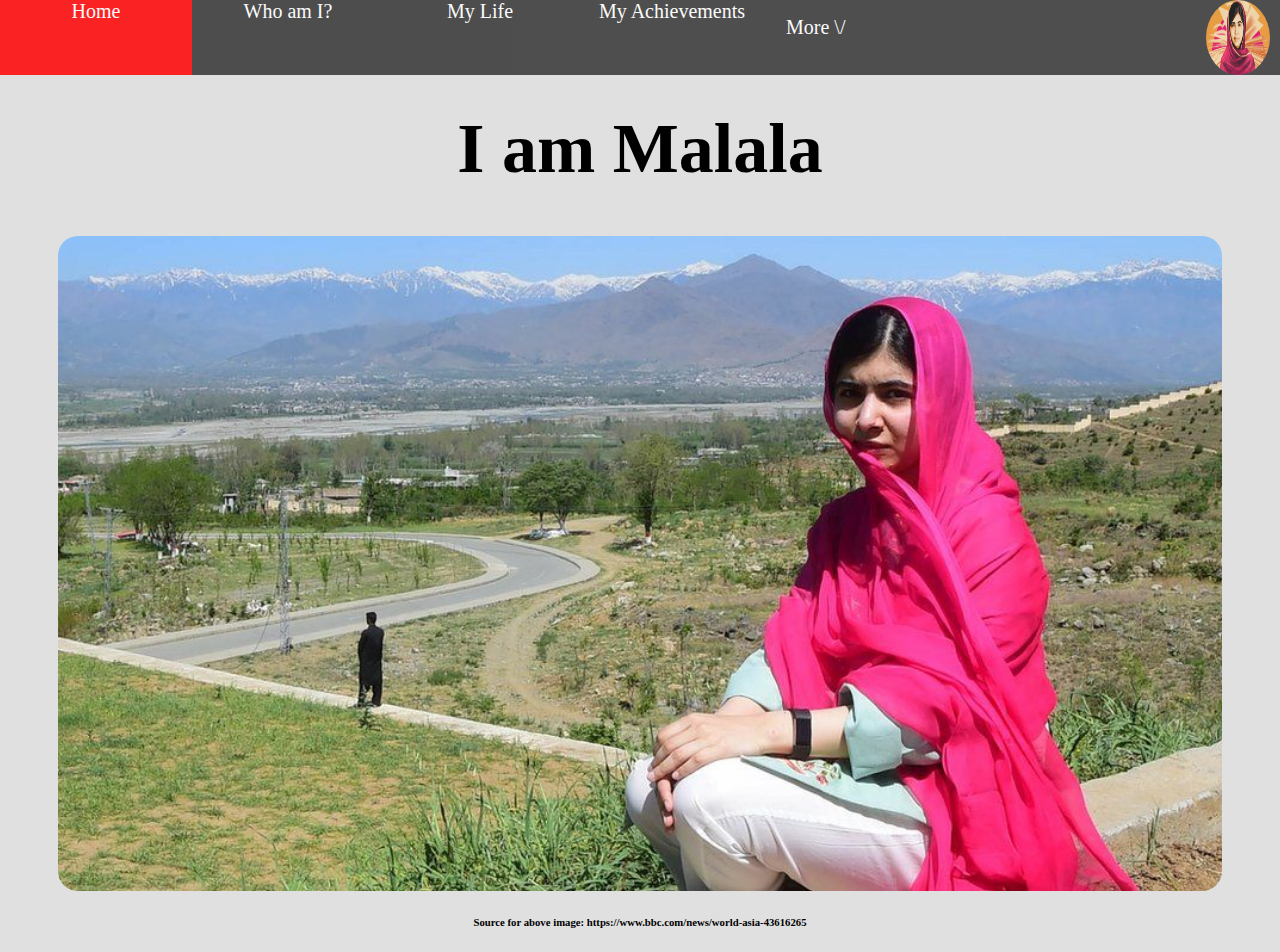
<file: index.html>
<!DOCTYPE html>
<link href="index.css" rel="stylesheet" />
<link rel="shortcut icon" type="image/x-icon" href="malalalogo.jpg" />
<html>
	<head>
	<meta name="viewport" content="width=device-width, initial-scale=1.0"/>
	<title>Home</title>
	</head>
	<body>
		<div class="navbar">
			<a href="index.html">Home</a>
			<a href="whoami.html">Who am I?</a>
			<a href="MyLife.html">My Life</a>
			<a href="achievements.html">My Achievements</a>
			<div class="dropdown">
			<div class="dropbtn">More \/ 
				<i class="fa fa-caret-down"></i>
			</div>
			<div class="dropdown-content">
				<a href="Taligame.html">Malala vs. Taliban Game</a>
				<a href="contact.html">Contact Me</a>
			</div>
		</div> 
		<img class="logo" src="malalalogo.jpg" />
		</div>
		<br/><br/><br/>
		<div class="intro">
			<h1 style="text-align:center">I am Malala</h1>
			<img class="pfp" src="homepagepic.jpg" />
			<h6 style="text-align:center">Source for above image: https://www.bbc.com/news/world-asia-43616265</h6>
		</div>
	</body>
</html>
</file>
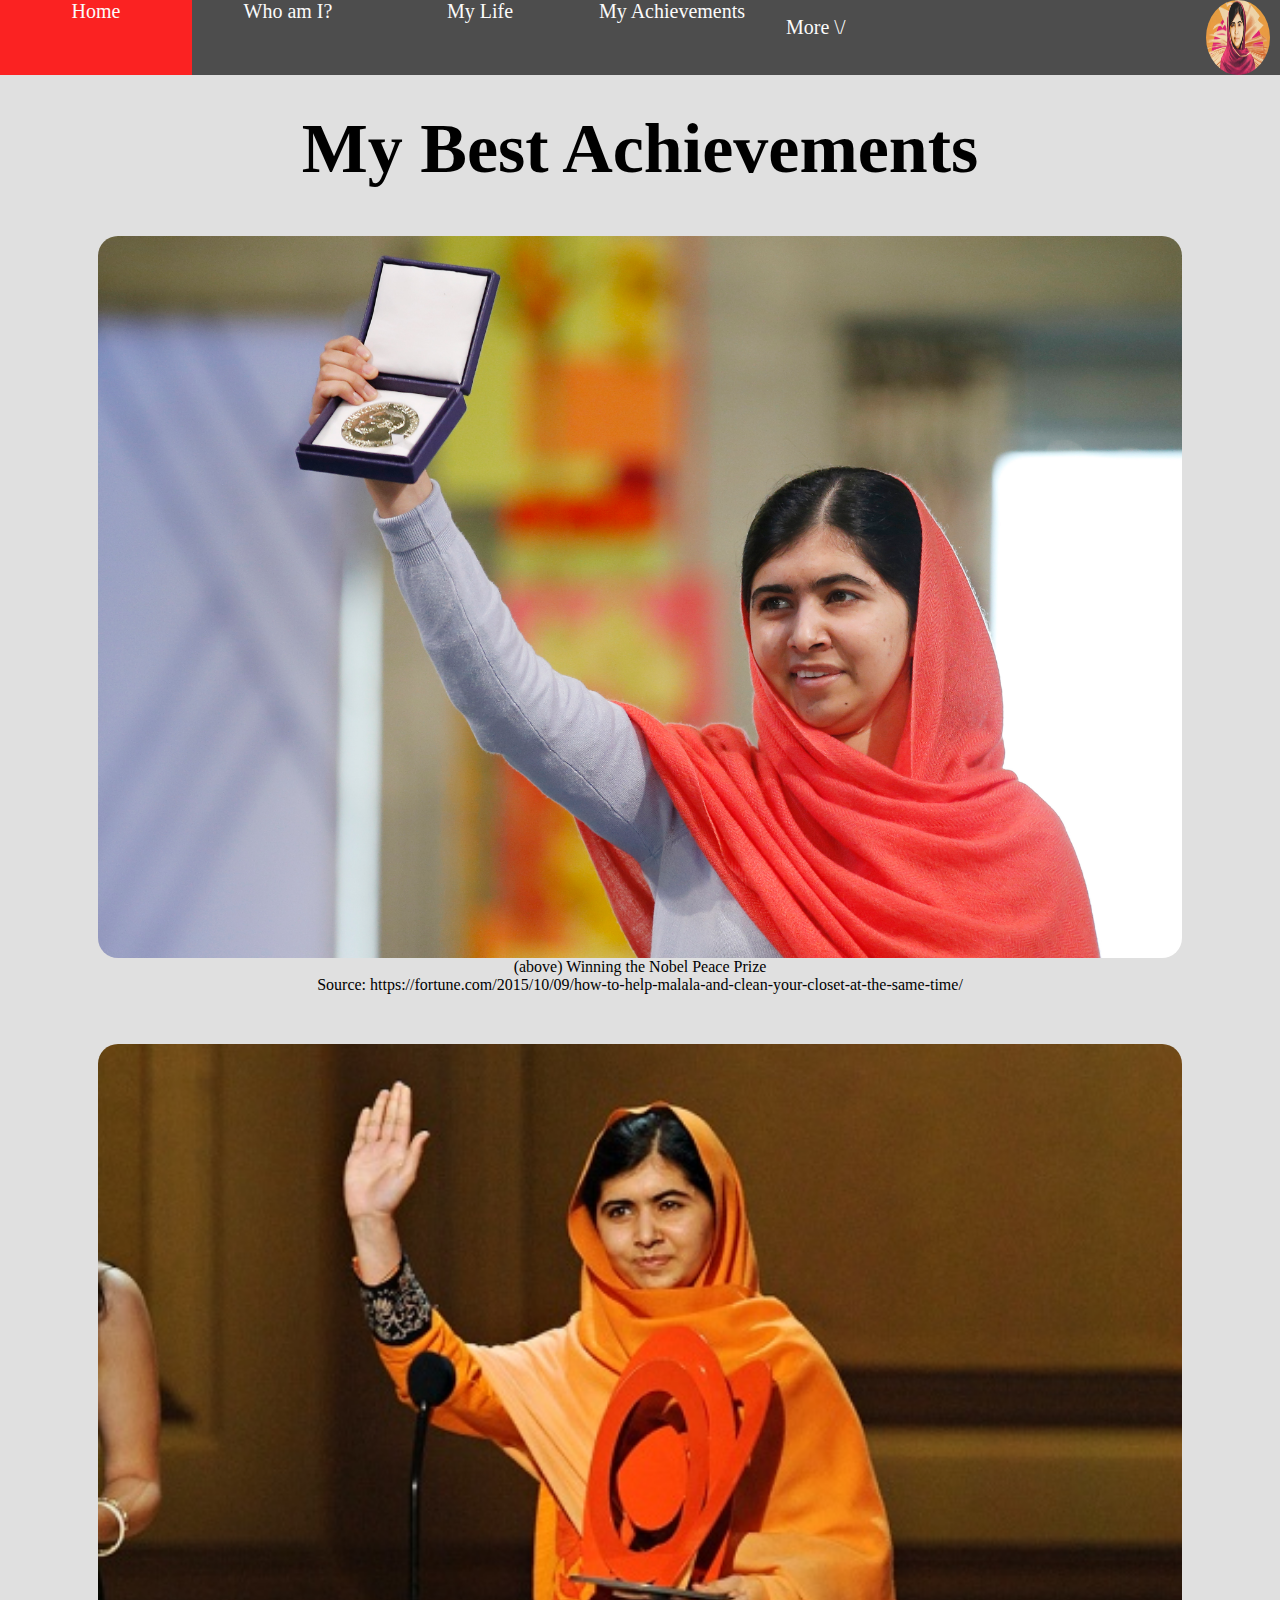
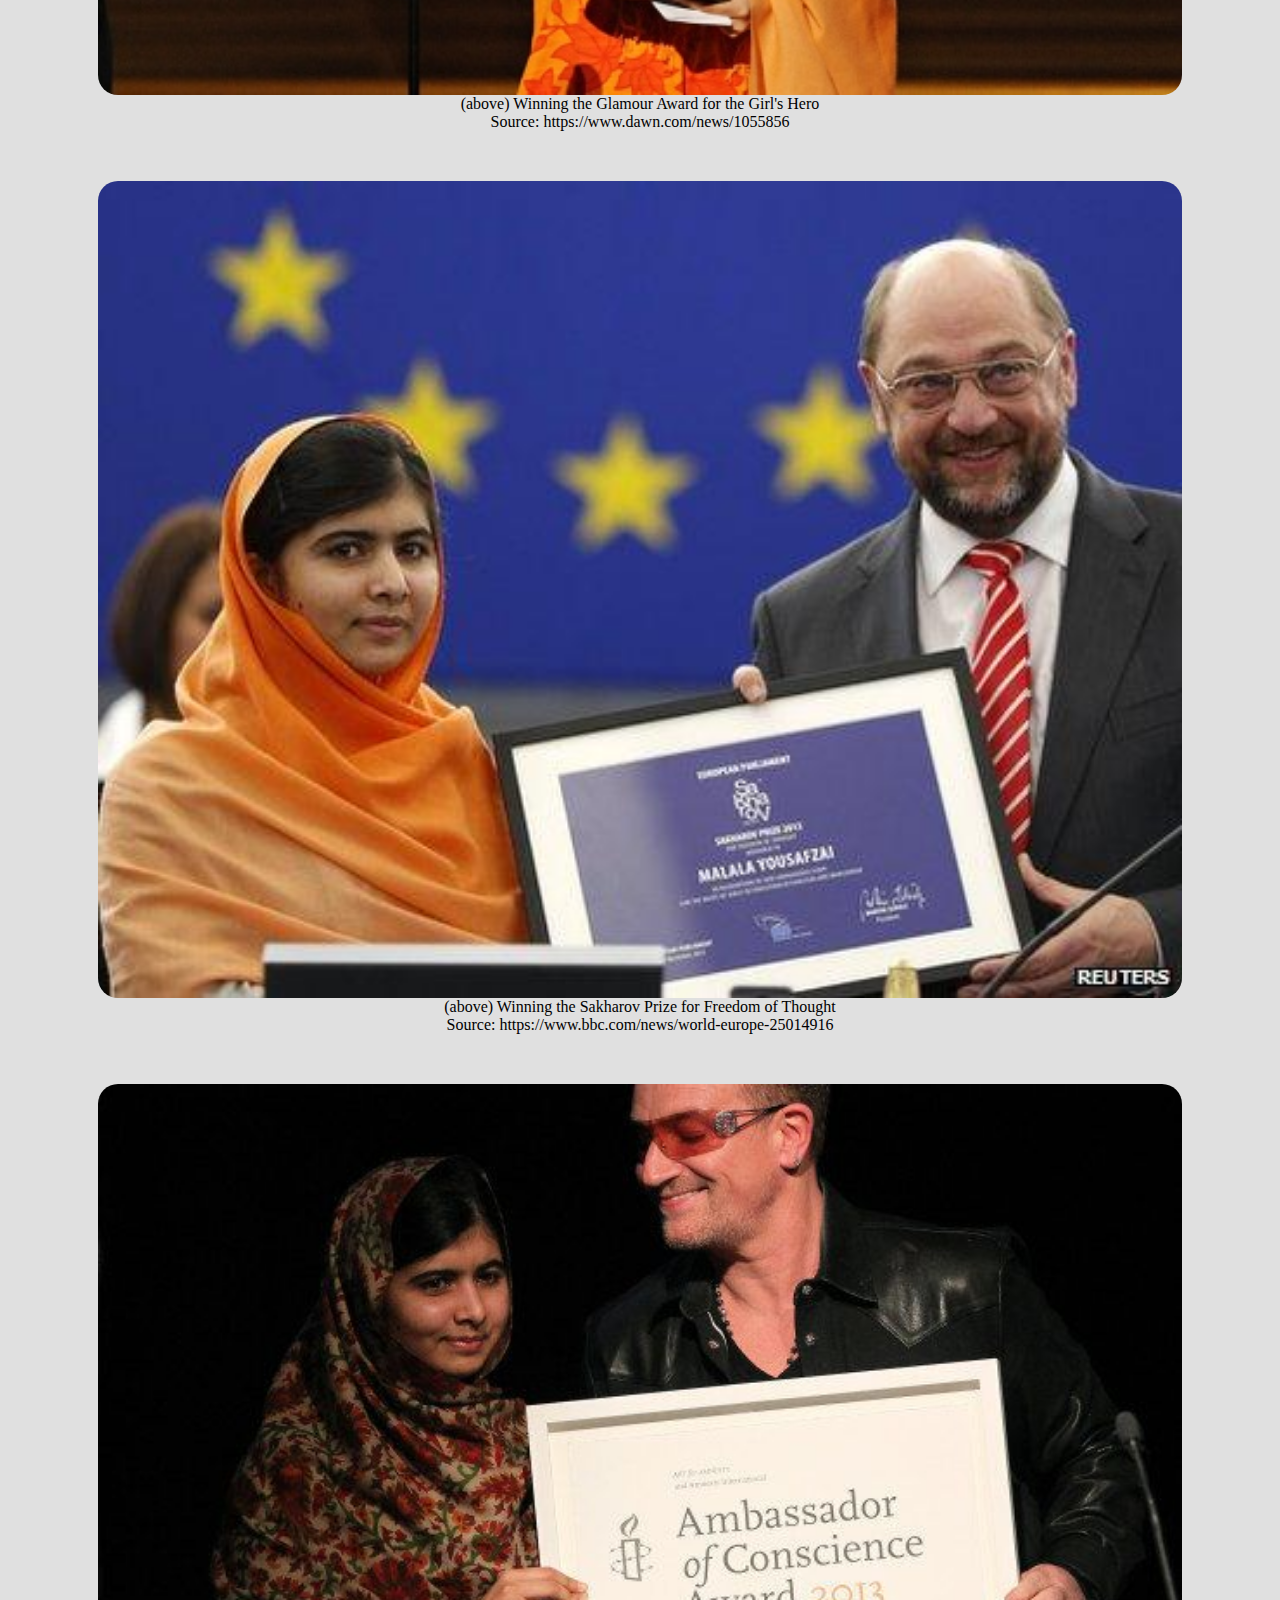
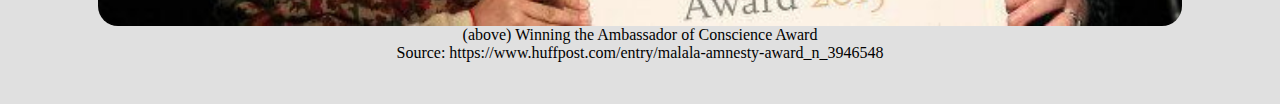
<file: achievements.html>
<!DOCTYPE html>
<meta charset="UTF-8">
<link href="achievements.css" rel="stylesheet">
<link rel="shortcut icon" type="image/x-icon" href="malalalogo.jpg" />
<html>
	<head>
		<title>My Achievements</title>
	</head>
	<body>
		<div class="navbar">
			<a href="index.html">Home</a>
			<a href="whoami.html">Who am I?</a>
			<a href="MyLife.html">My Life</a>
			<a href="achievements.html">My Achievements</a>
			<div class="dropdown">
			<div class="dropbtn">More \/ 
				<i class="fa fa-caret-down"></i>
			</div>
			<div class="dropdown-content">
				<a href="Taligame.html">Malala vs. Taliban game</a>
				<a href="contact.html">Contact Me</a>
			</div>
		</div> 
		<img class="logo" src="malalalogo.jpg" />
		</div>
		<br/><br/><br/>
		<h1>My Best Achievements</h1>
		<figure>
			<img src="nobelmalala.jpg">
			<figcaption>(above) Winning the Nobel Peace Prize</figcaption>
			<figcaption>Source: https://fortune.com/2015/10/09/how-to-help-malala-and-clean-your-closet-at-the-same-time/</figcaption>
		</figure><br/>
		<figure>
			<img src="glamourmalala.jpeg">
			<figcaption>(above) Winning the Glamour Award for the Girl's Hero</figcaption>
			<figcaption>Source: https://www.dawn.com/news/1055856</figcaption>
		</figure><br/>
		<figure>
			<img src="sakharovmalala.jpg">
			<figcaption>(above) Winning the Sakharov Prize for Freedom of Thought</figcaption>
			<figcaption>Source: https://www.bbc.com/news/world-europe-25014916</figcaption>
		</figure><br/>
			<figure>
			<img src="conscienceaward.jpeg">
			<figcaption>(above) Winning the Ambassador of Conscience Award</figcaption>
			<figcaption>Source: https://www.huffpost.com/entry/malala-amnesty-award_n_3946548</figcaption>
		</figure><br/>
	</body>
</html>
</file>
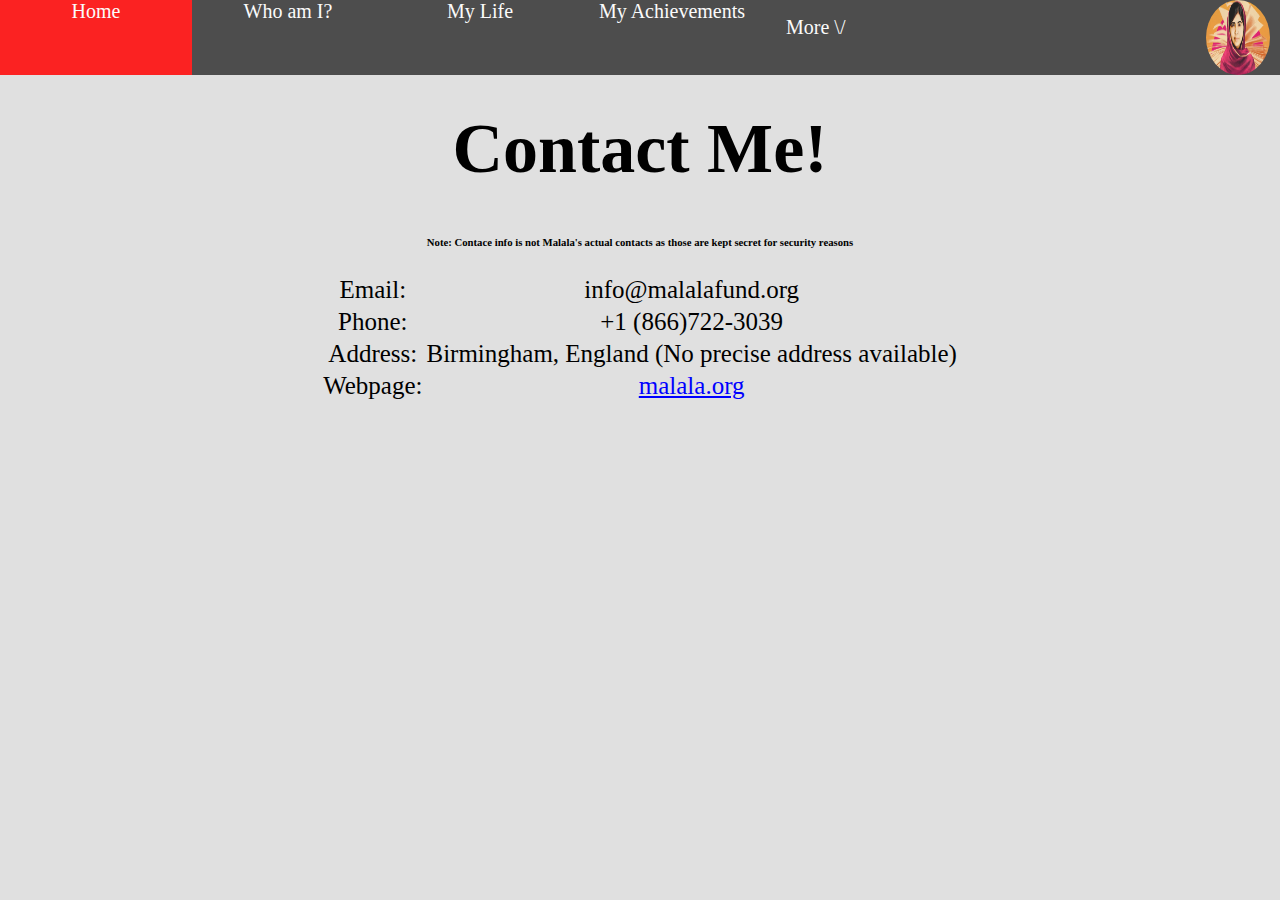
<file: contact.html>
<!DOCTYPE html>
<meta charset="UTF-8">
<link href="contact.css" rel="stylesheet">
<link rel="shortcut icon" type="image/x-icon" href="malalalogo.jpg" />
<html>
	<head>
		<title>Contact</title>
	</head>
	<body>
		<div class="navbar">
			<a href="index.html">Home</a>
			<a href="whoami.html">Who am I?</a>
			<a href="MyLife.html">My Life</a>
			<a href="achievements.html">My Achievements</a>
			<div class="dropdown">
			<div class="dropbtn">More \/ 
				<i class="fa fa-caret-down"></i>
			</div>
			<div class="dropdown-content">
				<a href="Taligame.html">Malala vs. Taliban game</a>
				<a href="contact.html">Contact Me</a>
			</div>
		</div> 
		<img class="logo" src="malalalogo.jpg" />
		</div>
		<br/><br/><br/>
		<h1>Contact Me!</h1>
		<h6 style="text-align:center">Note: Contace info is not Malala's actual contacts as those are kept secret for security reasons</h6>
		<table>
			<tr>
				<td>Email: </td>
				<td>info@malalafund.org</td>
			</tr>
			<tr>
				<td>Phone: </td>
				<td>+1 (866)722-3039</td>
			</tr>
			<tr>
				<td>Address: </td>
				<td>Birmingham, England (No precise address available)</td>
			</tr>
			<tr>
				<td>Webpage: </td>
				<td><a href="https://malala.org/">malala.org</a></td>
			</tr>
		</table>
	</body>
</html>
</file>
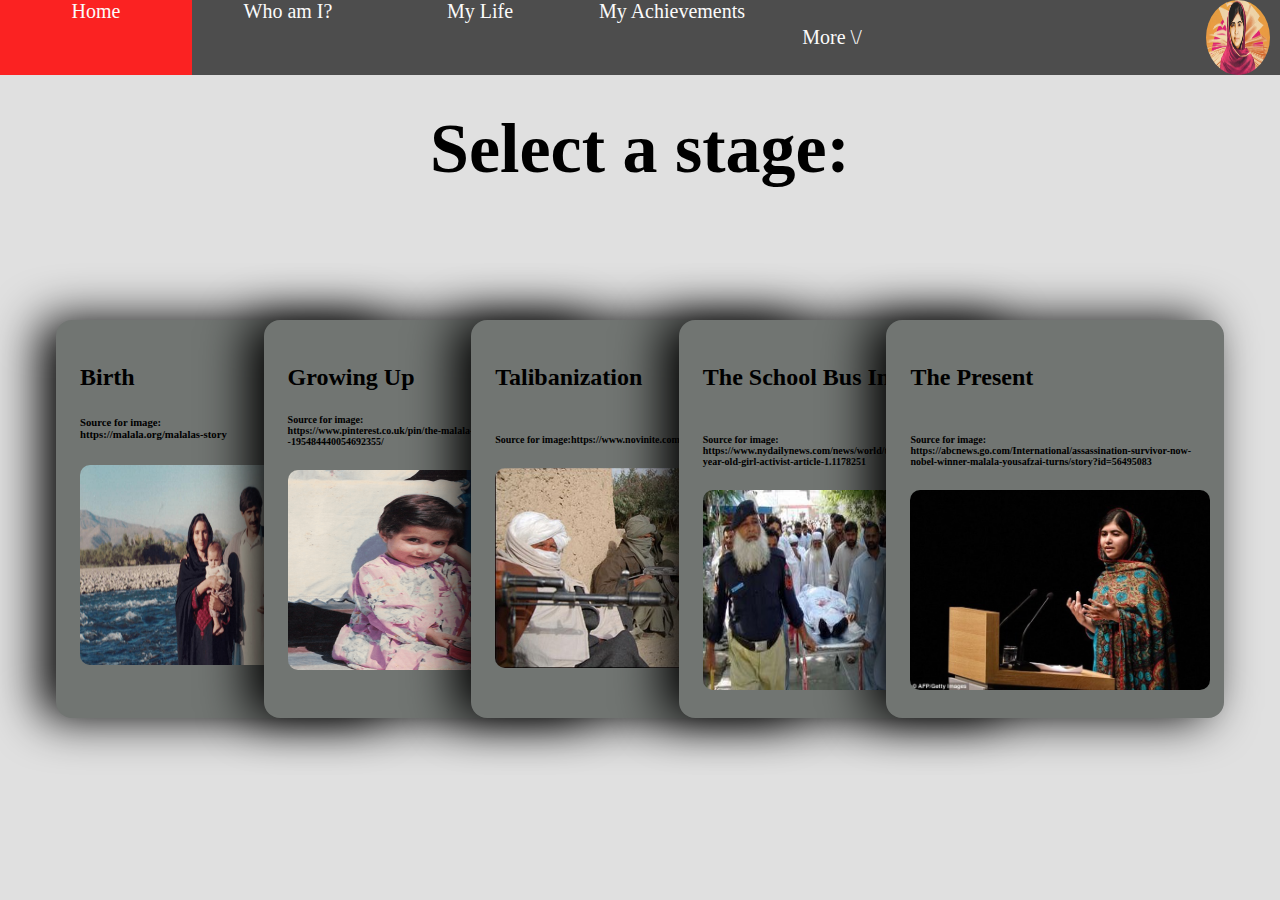
<file: MyLife.html>
<!DOCTYPE html>
<html>
<meta charset="UTF-8">
<link href="MyLife.css" rel="stylesheet">
<link rel="shortcut icon" type="image/x-icon" href="malalalogo.jpg" />
	<head>
		<title>My Life</title>
	</head>
	</body>
		<div class="navbar">
			<a href="index.html">Home</a>
			<a href="whoami.html">Who am I?</a>
			<a href="MyLife.html">My Life</a>
			<a href="achievements.html">My Achievements</a>
			<div class="dropdown">
			<button class="dropbtn">More \/
				<i class="fa fa-caret-down"></i>
			</button>
			<div class="dropdown-content">
				<a href="Taligame.html">Malala vs. Taliban Game</a>
				<a href="contact.html">Contact Me</a>
			</div>
		</div> 
		<img class="logo" src="malalalogo.jpg" />
		</div>
		<br/><br/><br/>
		<h1 style="text-align:center">Select a stage:</h1><br/><br/>
		<section class="cards-list">
			<article class="cards">
				<header class="card-header">
					<h2><a href="birth.html">Birth</a></h2>
					<h6>Source for image:<br/> https://malala.org/malalas-story</h3>
				</header>
				<img src="birthphoto.jpg" class="cards-image">
			</article>
			<article class="cards">
				<header class="card-header">
					<h2><a href="growing.html">Growing Up</a></h2>
					<h6 style="font-size:10px">Source for image:<br/> https://www.pinterest.co.uk/pin/the-malala-fund--195484440054692355/</h6>
				</header>
				<img src="ChildPhoto.png" class="cards-image">
			</article>
			<article class="cards">
				<header class="card-header">
					<h2><a href="Tali.html">Talibanization</a></h2>
				</header>
				<h6 style="font-size:10px">Source for image:https://www.novinite.com/articles/103903</h6>
				<img src="taligain.jpg" class="cards-image">
			</article>
			<article class="cards">
				<header class="card-header">
					<h2><a href="SchoolBusInci.html">The School Bus Incident</a></h2>
				</header>
				<h6 style="font-size:10px">Source for image: https://www.nydailynews.com/news/world/taliban-assassinate-14-year-old-girl-activist-article-1.1178251</h6>
				<img src="schoolbusinc.jpg" class="cards-image">
			</article>
			<article class="cards">
				<header class="card-header">
					<h2><a href="Present.html">The Present</a></h2>
				</header>
				<h6 style="font-size:10px">Source for image: https://abcnews.go.com/International/assassination-survivor-now-nobel-winner-malala-yousafzai-turns/story?id=56495083</h6>
				<img src="PresentDay.jpg" class="cards-image">
			</article>
		</section>
	</body>
</html>
</file>
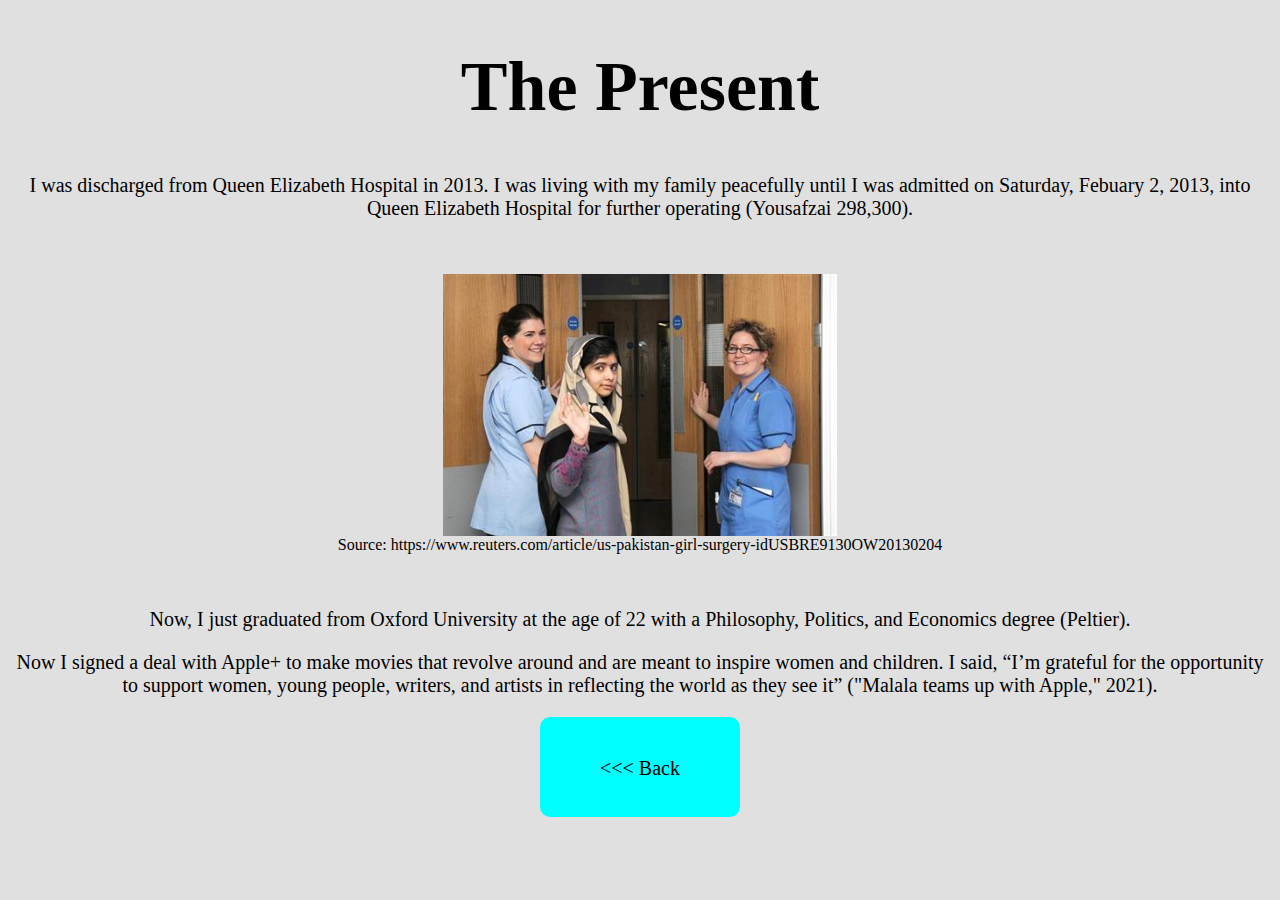
<file: Present.html>
<!DOCTYPE html>
<link href="Present.css" rel="stylesheet">
<link rel="shortcut icon" type="image/x-icon" href="malalalogo.jpg" />
<html>
	<head>
		<title>The Present Day</title>
	</head>
	<body>
		<h1>The Present</h1>
		<p>I was discharged from Queen Elizabeth Hospital in 2013. I was living with my family peacefully until I was admitted
		on Saturday, Febuary 2, 2013, into Queen Elizabeth Hospital for further operating (Yousafzai 298,300).</p><br/>
		<figure>
			<img src="malalafromqeh.jfif">
			<figcaption>Source: https://www.reuters.com/article/us-pakistan-girl-surgery-idUSBRE9130OW20130204</figcaption>
		</figure><br/>
		<p>Now, I just graduated from Oxford University at the age of 22 with a Philosophy, Politics, and Economics degree (Peltier). </p>
		<p>Now I signed a deal with Apple+ to make movies that revolve around and are meant to inspire women and children. I
		said, “I’m grateful for the opportunity to support women, young people, writers, and artists in reflecting the world as they see it” ("Malala teams up with Apple," 2021).</p>
		<div class="backbutton"> 
			<a href="MyLife.html"><<< Back</a>
		</div>
	</body>
</html>
</file>
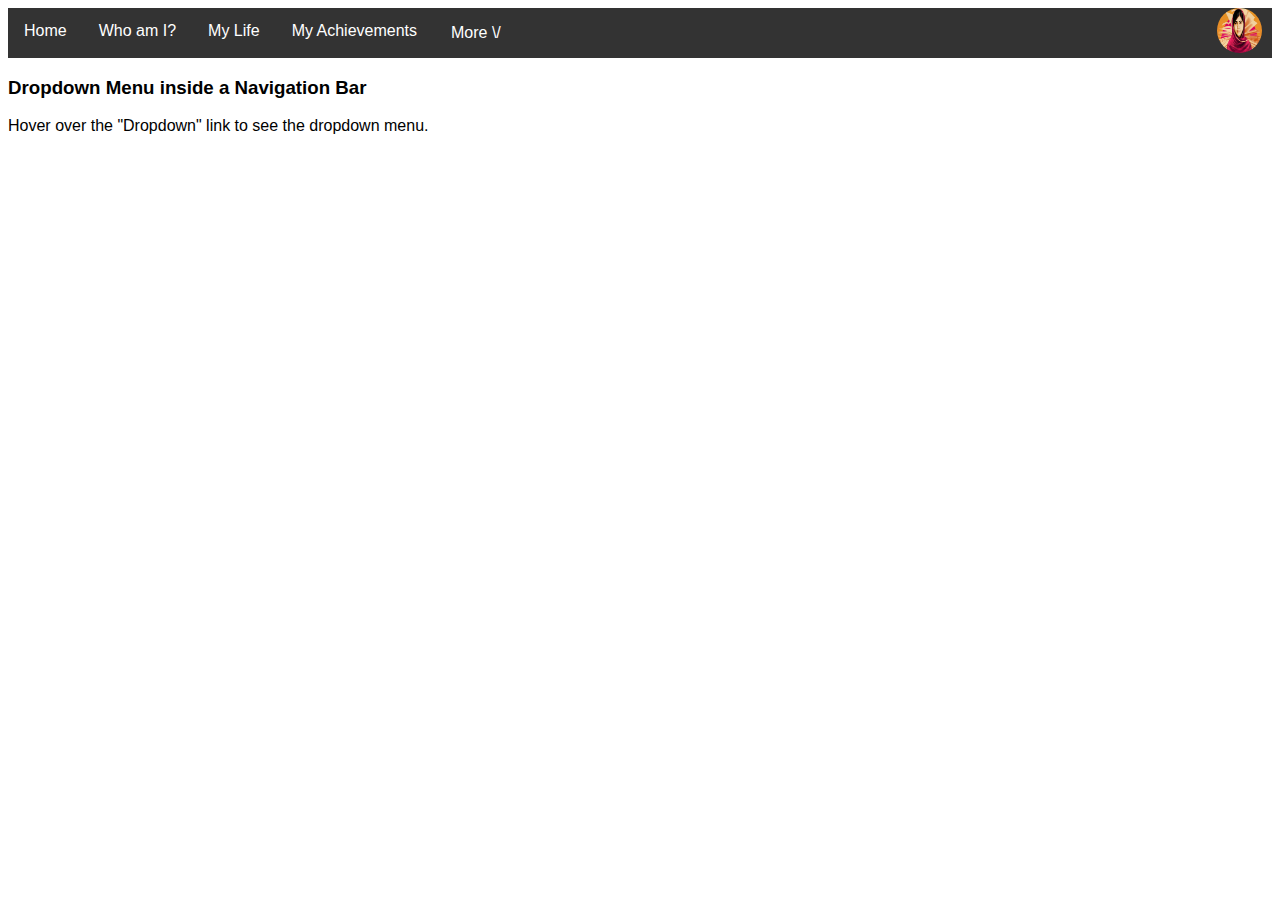
<file: Sampledrop.html>
<!DOCTYPE html>
<html>
<head>
<meta name="viewport" content="width=device-width, initial-scale=1">
<link rel="stylesheet" href="Sampledrop.css">
</head>
<body>

<div class="navbar">
  <a href="#home">Home</a>
  <a href="#news">Who am I?</a>
  <a href="">My Life</a>
  <a href="">My Achievements</a>
  <div class="dropdown">
    <button class="dropbtn">More \/ 
      <i class="fa fa-caret-down"></i>
    </button>
    <div class="dropdown-content">
      <a href="#">Relevant Resources</a>
      <a href="#">Contact Me</a>
    </div>
  </div> 
  <img class="logo" src="malalalogo.jpg" />
</div>

<h3>Dropdown Menu inside a Navigation Bar</h3>
<p>Hover over the "Dropdown" link to see the dropdown menu.</p>

</body>
</html>
</file>
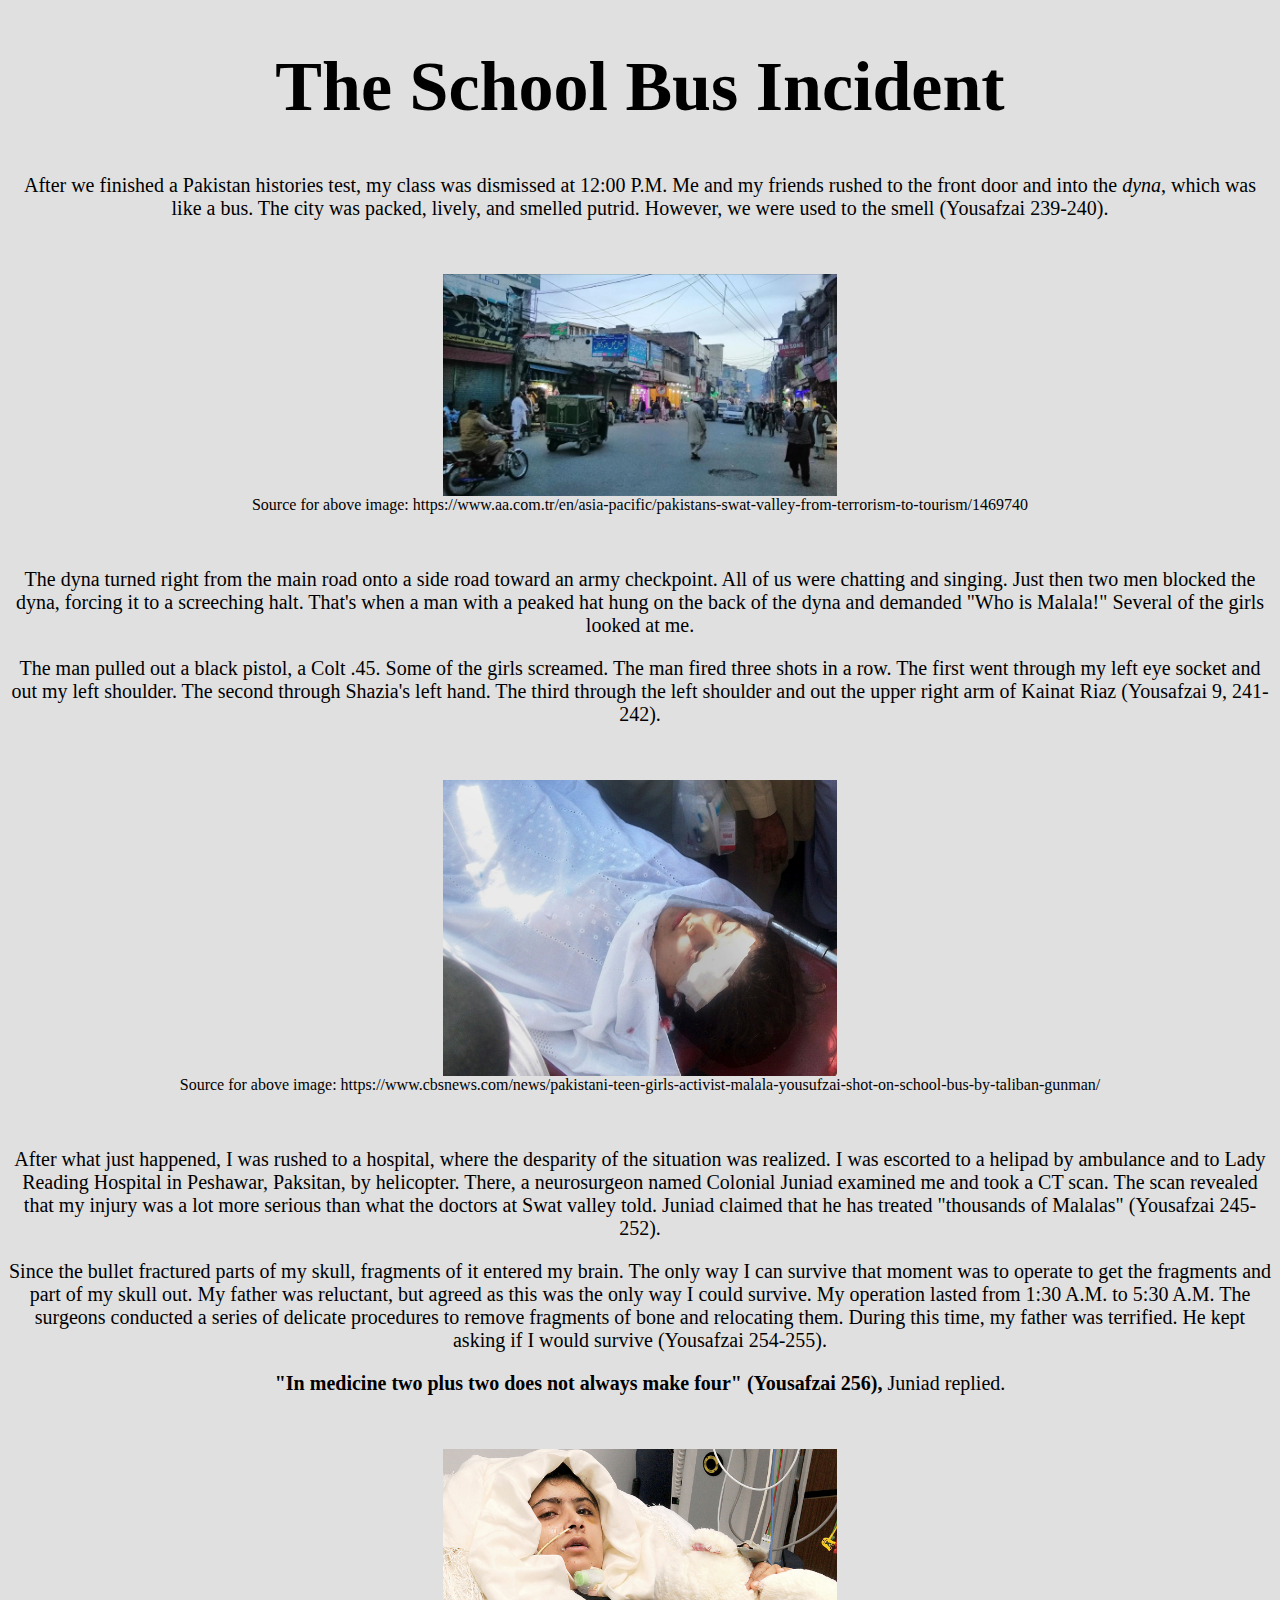
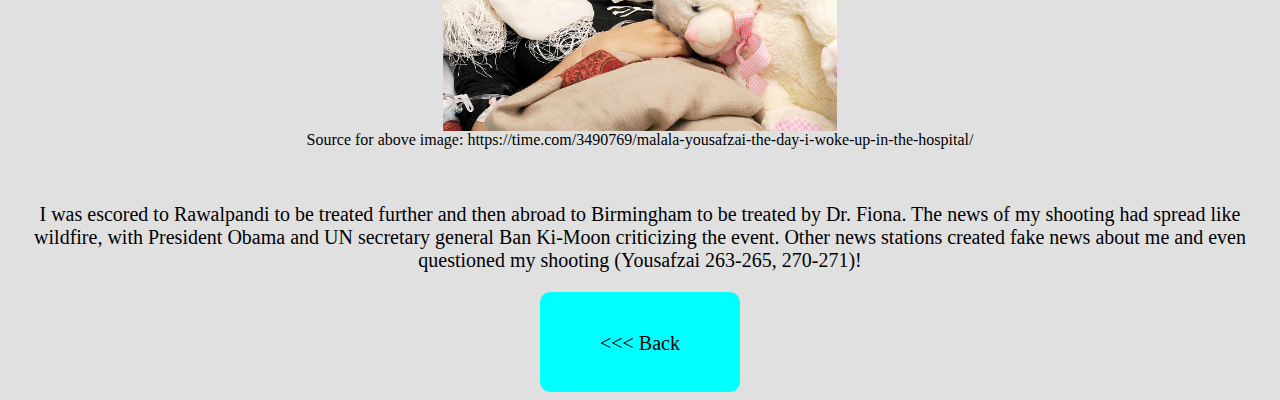
<file: SchoolBusInci.html>
<!DOCTYPE html>
<link href="SchoolBusInci.css" rel="stylesheet">
<link rel="shortcut icon" type="image/x-icon" href="malalalogo.jpg" />
<html>
	<head>
		<title>The School Bus Incident</title>
	</head>
	<body>
		<h1>The School Bus Incident</h1>
		<p>After we finished a Pakistan histories test, my class was dismissed at 12:00 P.M. Me and my friends rushed to the front door and into the 
		<i>dyna</i>, which was like a bus. The city was packed, lively, and smelled putrid. However, we were used to the smell (Yousafzai 239-240).</p><br/>
		<figure>
			<img src="mingorabusy.jpg">
			<figcaption>Source for above image: https://www.aa.com.tr/en/asia-pacific/pakistans-swat-valley-from-terrorism-to-tourism/1469740</figcaption>
		</figure><br/>
		<p>The dyna turned right from the main road onto a side road toward an army checkpoint. All of us were chatting and singing.
		Just then two men blocked the dyna, forcing it to a screeching halt. That's when a man with a peaked hat hung on the back of the dyna
		and demanded "Who is Malala!" Several of the girls looked at me.</p>
		<p>The man pulled out a black pistol, a Colt .45. Some of the girls screamed. The man fired three shots in a row. The first went through my 
		left eye socket and out my left shoulder. The second through Shazia's left hand. The third through the left shoulder and out the upper right 
		arm of Kainat Riaz (Yousafzai 9, 241-242).</p><br/>
		<figure>
			<img src="assasinationatt.jpg">
			<figcaption>Source for above image: https://www.cbsnews.com/news/pakistani-teen-girls-activist-malala-yousufzai-shot-on-school-bus-by-taliban-gunman/</figcaption>
		</figure><br/>
		<p>After what just happened, I was rushed to a hospital, where the desparity of the situation was realized. I was escorted to a helipad by ambulance
		and to Lady Reading Hospital in Peshawar, Paksitan, by helicopter. There, a neurosurgeon named Colonial Juniad examined me and took a
		CT scan. The scan revealed that my injury was a lot more serious than what the doctors at Swat valley told. Juniad claimed that he has treated
		"thousands of Malalas" (Yousafzai 245-252).</p>
		<p>Since the bullet fractured parts of my skull, fragments of it entered my brain. The only way I can survive that moment was to operate
		to get the fragments and part of my skull out. My father was reluctant, but agreed as this was the only way I could survive. My operation
		lasted from 1:30 A.M. to 5:30 A.M. The surgeons conducted a series of delicate procedures to remove fragments of bone and relocating them.
		During this time, my father was terrified. He kept asking if I would survive (Yousafzai 254-255).</p>
		<p><strong>"In medicine two plus two does not always make four" (Yousafzai 256), </strong>Juniad replied.</p><br/>
		<figure>
			<img src="MalalaInUK.jpg">
			<figcaption>Source for above image: https://time.com/3490769/malala-yousafzai-the-day-i-woke-up-in-the-hospital/</figcaption>
		</figure><br/>
		<p>I was escored to Rawalpandi to be treated further and then abroad to Birmingham to be treated by Dr. Fiona. The news of my shooting had
		spread like wildfire, with President Obama and UN secretary general Ban Ki-Moon criticizing the event. Other news stations
		created fake news about me and even questioned my shooting (Yousafzai 263-265, 270-271)!</p>
		<div class="backbutton"> 
			<a href="MyLife.html"><<< Back</a>
		</div>
	</body>
</html>
</file>
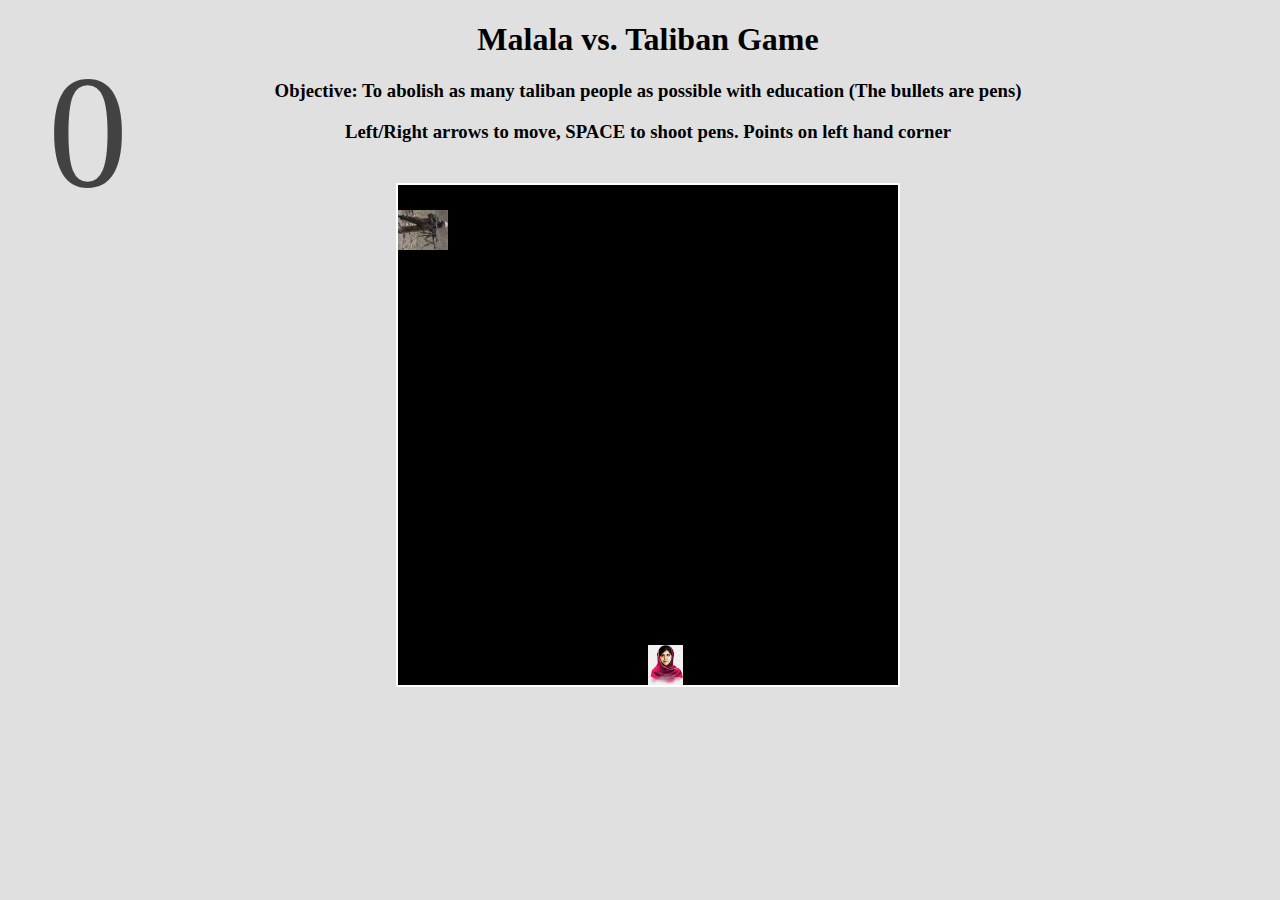
<file: Taligame.html>
<!DOCTYPE html>
<html lang="en">
  <head>
    <meta charset="UTF-8" />
    <meta name="viewport" content="width=device-width, initial-scale=1.0" />
    <title>Space Shooter</title>
  </head>
  <style>
    body {
      width: 100%;
      overflow-y: scroll;
	  overflow-x: hidden;
      background-color: #e0e0e0;
      background-size: cover;
	  font-family: verdana;
    }
    #board {
      position: relative;
      width: 500px;
      height: 500px;
      margin: 40px auto;
      border: 2px solid white;
      background-color: black;
      overflow: hidden;
    }

    #jet {
      position: absolute;
      width: 40px;
      height: 40px;
      background: url("malalaplayer.png");
      background-size: contain;
      background-repeat: no-repeat;
      left: 50%;
      bottom: 0px;
    }

    .bullets {
      position: absolute;
      bottom: 40px;
      left: 51%;
      width: 20px;
      height: 20px;
      background: url("pen.jfif");
      background-size: contain;
      background-repeat: no-repeat;
    }

    .rocks {
      position: absolute;
      top: 0px;
      width: 50px;
      height: 50px;
      background: url("enemy.jpg");
      background-size: contain;
      background-repeat: no-repeat;
    }
    #points {
      position: absolute;
      top: 0px;
      margin: 40px;
      opacity: 0.7;
      font-size: 10em;
      color: black;
    }
	h1, h3{
	text-align: center;
	}
  </style>
  <script src="app.js" defer></script>
  <body>
	<h1>Malala vs. Taliban Game</h1>
	<h3>Objective: To abolish as many taliban people as possible with education (The bullets are pens)</h3>
	<h3>Left/Right arrows to move, SPACE to shoot pens. Points on left hand corner</h3>
    <div id="board">
      <div class="rocks"></div>
      <div id="jet"></div>
    </div>
    <div id="points">0</div>
  </body>
</html>
</file>
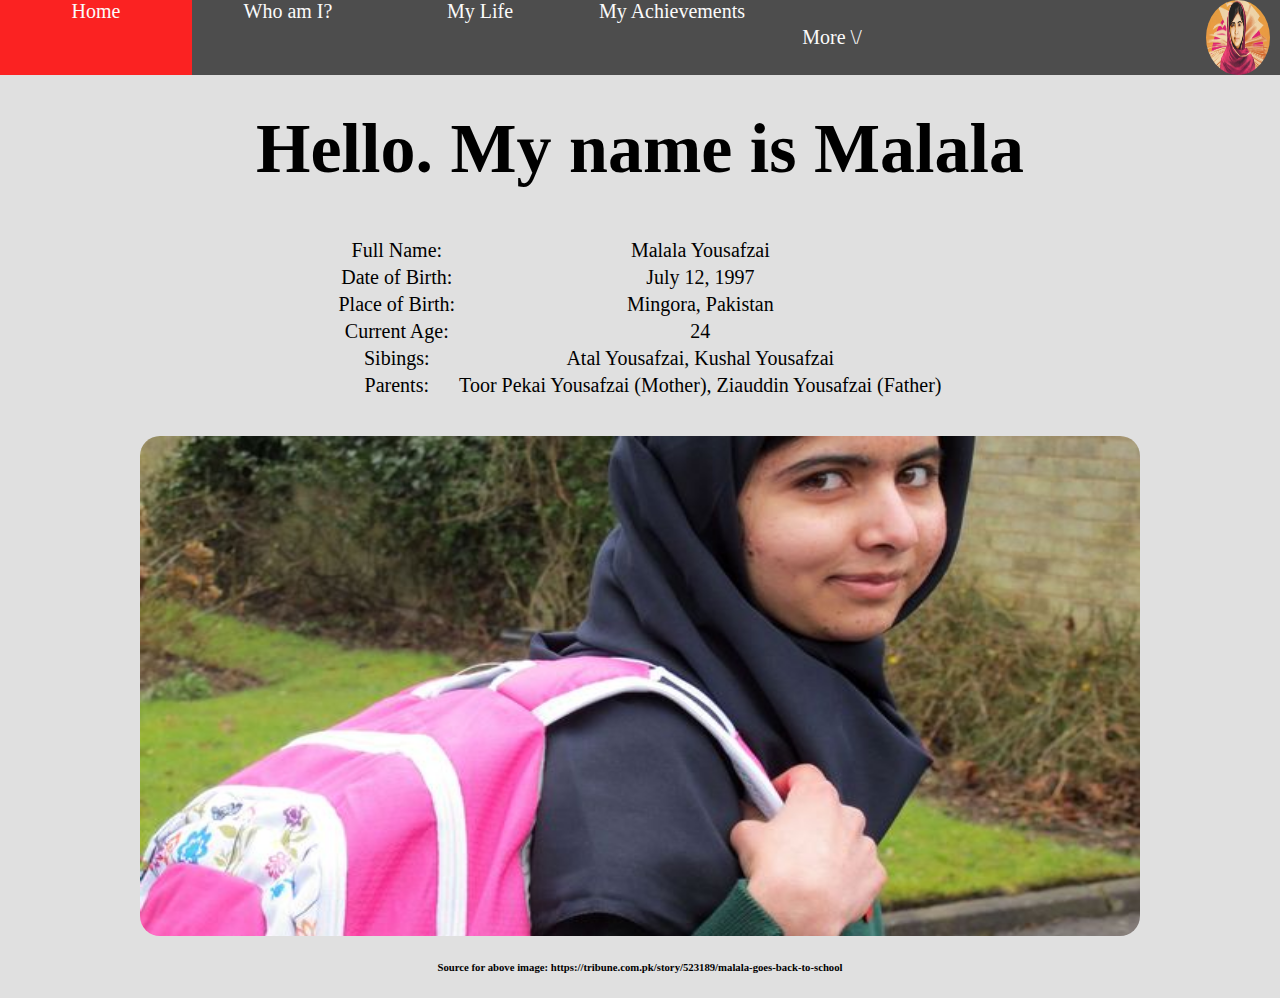
<file: whoami.html>
<!DOCTYPE html>
<link href="whoami.css" rel="stylesheet" />
<link rel="shortcut icon" type="image/x-icon" href="malalalogo.jpg" />
<html>
	<head>
	<meta name="viewport" content="width=device-width, initial-scale=1.0"/>
	<title>Who Am I?</title>
	</head>
	<body>
		<div class="navbar">
			<a href="index.html">Home</a>
			<a href="whoami.html">Who am I?</a>
			<a href="MyLife.html">My Life</a>
			<a href="achievements.html">My Achievements</a>
			<div class="dropdown">
			<button class="dropbtn">More \/ 
				<i class="fa fa-caret-down"></i>
			</button>
			<div class="dropdown-content">
				<a href="Taligame.html">Malala vs. Taliban game</a>
				<a href="contact.html">Contact Me</a>
			</div>
		  </div>
		  <img class="logo" src="malalalogo.jpg" />
		</div><br/><br/><br/>
		<h1 style="text-align:center">Hello. My name is Malala</h1>
		<table class="quickfacts">
			<tr class="row">
				<td class="item">Full Name: </td>
				<td class="item">Malala Yousafzai</td>
			</tr class="row">
			<tr>
				<td class="item">Date of Birth: </td>
				<td class="item">July 12, 1997</td>
			</tr>
			<tr class="row">
				<td class="item">Place of Birth: </td>
				<td class="item">Mingora, Pakistan</td>
			</tr>
			<tr class="row">
				<td class="item">Current Age: </td>
				<td class="item">24</td>
			</tr>
			<tr class="row">
				<td class="item">Sibings: </td>
				<td class="item">Atal Yousafzai, Kushal Yousafzai</td>
			</tr>
			<tr class="row">
				<td class="item">Parents: </td>
				<td class="item">Toor Pekai Yousafzai (Mother), Ziauddin Yousafzai (Father)</td>
			</tr>
		</table><br/></br>
		<img src="schoolpic.jpg" />
		<h6 style="text-align:center">Source for above image: https://tribune.com.pk/story/523189/malala-goes-back-to-school</h6>
	</body>
</html>
</file>
<file: index.css>
body {
  font-family: Verdana;
  overflow-y: scroll;
  overflow-x: hidden;
  background-color: #e0e0e0;
}

.navbar {
  background-color: #333;
  opacity: 0.85;
  position: fixed;
  display: block;
  top: 0;
  left: 0;
  width: 100%; 
  min-height: 10px;
  height: calc(100% / 12);
}

.navbar a {
  float: left;
  font-size: 20px;
  color: white;
  text-align: center;
  padding: none;
  position: relative;
  width: 15%;
  height: 100%;
  text-decoration: none;
}

.dropdown {
  float: left;
  display: inline-block;
  overflow: hidden;
  width: calc(100% / 10);
  height: 100%;
}

.dropbtn {
  font-size: 20px;  
  vertical-align: middle;
  position: relative;
  border: none;
  outline: none;
  color: white;
  padding: 16px 18px;
  background-color: inherit;
  font-family: inherit;
  width: 100%;
  height: 100%;
}

.navbar a:hover, .dropdown:hover .dropbtn {
  background-color: red;
  /*border-radius: 20px;*/
  cursor: pointer;
  transition: all 0.2s;
}

.dropdown-content {
  display: block;
  opacity: 0;
  pointer-events: none;
  position: absolute;
  top: 40px;
  background-color: #f9f9f9;
  min-width: 160px;
  width: 300px;
  border-radius: 20px;
  box-shadow: 0px 8px 16px 0px rgba(0,0,0,0.2);
  z-index: 2;
  transition: 0.2s ease-in-out;
}

.dropdown-content a {
  float: none;
  color: black;
  padding: 12px 16px;
  text-decoration: none;
  display: block;
  text-align: left;
  width: 100%;
}

.dropdown-content a:hover {
  background-color: #ddd;
  width: 90%;
  border-radius: 20px;
  transition: none;
}

.dropdown:hover > .dropdown-content {
  display: block;
  opacity: 1;
  pointer-events: auto;
  top: calc(100% - (95% / 12));
  transition: 0.2s ease-in-out;
}
.logo{
	width: calc(100% / 20);
	height: 100%;
	border-radius: 50%;
	float: right;
	display: inline-block;
	position: relative;
	margin-right: 10px;
	margin-top: 0;
}

.pfp{
	width: calc(100% - 100px);
	height: calc((100% - 100px) / 2);
	display: block;
	margin: auto;
	border-radius: 20px;
}
h1{
	font-size: 70px;
}
</file>
<file: achievements.css>
body {
  font-family: Verdana;
  overflow-y: scroll;
  overflow-x: hidden;
  background-color: #e0e0e0;
}

.navbar {
  background-color: #333;
  position: fixed;
  display: block;
  top: 0;
  left: 0;
  width: 100%; 
  min-height: 10px;
  height: calc(100% / 12);
  opacity: 0.85;
}

.navbar a {
  float: left;
  font-size: 20px;
  color: white;
  text-align: center;
  padding: none;
  position: relative;
  width: 15%;
  height: 100%;
  text-decoration: none;
  vertical-align: sub;
}

.dropdown {
  float: left;
  display: inline-block;
  overflow: hidden;
  width: calc(100% / 10);
  height: 100%;
}

.dropbtn {
  font-size: 20px;  
  vertical-align: middle;
  position: relative;
  border: none;
  outline: none;
  color: white;
  padding: 16px 18px;
  background-color: inherit;
  font-family: inherit;
  width: 100%;
  height: 100%;
}

.navbar a:hover, .dropdown:hover .dropbtn {
  background-color: red;
  transition: all 0.2s;
}

.dropdown-content {
  display: none;
  position: absolute;
  top: calc(100% - (100% / 12));
  background-color: #f9f9f9;
  min-width: 160px;
  width: 300px;
  box-shadow: 0px 8px 16px 0px rgba(0,0,0,0.2);
  z-index: 2;
}

.dropdown-content a {
  float: none;
  color: black;
  padding: 12px 16px;
  text-decoration: none;
  display: block;
  text-align: left;
  width: 100%;
}

.dropdown-content a:hover {
  background-color: #ddd;
  width: 90%;
  transition: none;
}

.dropdown:hover .dropdown-content {
  display: block;
}
.logo{
	width: calc(100% / 20);
	height: 100%;
	border-radius: 50%;
	float: right;
	display: inline-block;
	position: relative;
	margin-right: 10px;
	margin-top: 0;
}
h1{
	text-align: center;
	font-size: 70px;
}
img{
	width: calc(100% - 100px);
	height: calc((100% - 100px) / 2);
	display: block;
	margin: auto;
	border-radius: 20px;
}
figcaption{
	text-align: center;
}
</file>
<file: contact.css>
body {
  font-family: Verdana;
  overflow-y: scroll;
  overflow-x: hidden;
  background-color: #e0e0e0;
}

.navbar {
  background-color: #333;
  position: fixed;
  display: block;
  top: 0;
  left: 0;
  width: 100%; 
  min-height: 10px;
  height: calc(100% / 12);
  opacity: 0.85;
}

.navbar a {
  float: left;
  font-size: 20px;
  color: white;
  text-align: center;
  padding: none;
  position: relative;
  width: 15%;
  height: 100%;
  text-decoration: none;
  vertical-align: sub;
}

.dropdown {
  float: left;
  display: inline-block;
  overflow: hidden;
  width: calc(100% / 10);
  height: 100%;
}

.dropbtn {
  font-size: 20px;  
  vertical-align: middle;
  position: relative;
  border: none;
  outline: none;
  color: white;
  padding: 16px 18px;
  background-color: inherit;
  font-family: inherit;
  width: 100%;
  height: 100%;
}

.navbar a:hover, .dropdown:hover .dropbtn {
  background-color: red;
  transition: all 0.2s;
}

.dropdown-content {
  display: none;
  position: absolute;
  top: calc(100% - (100% / 12));
  background-color: #f9f9f9;
  min-width: 160px;
  width: 300px;
  box-shadow: 0px 8px 16px 0px rgba(0,0,0,0.2);
  z-index: 2;
}

.dropdown-content a {
  float: none;
  color: black;
  padding: 12px 16px;
  text-decoration: none;
  display: block;
  text-align: left;
  width: 100%;
}

.dropdown-content a:hover {
  background-color: #ddd;
  width: 90%;
  transition: none;
}

.dropdown:hover .dropdown-content {
  display: block;
}
.logo{
	width: calc(100% / 20);
	height: 100%;
	border-radius: 50%;
	float: right;
	display: inline-block;
	position: relative;
	margin-right: 10px;
	margin-top: 0;
}
h1{
	font-size: 70px;
	text-align: center;
}
table{
	text-align: center;
	margin: auto;
	font-size: 25px;
}
td a{
	color: blue;
}
</file>
<file: MyLife.css>
body {
  font-family: Verdana;
  overflow-y: scroll;
  overflow-x: hidden;
  background-color: #e0e0e0;
}

.navbar {
  background-color: #333;
  position: fixed;
  display: block;
  top: 0;
  left: 0;
  width: 100%; 
  min-height: 10px;
  height: calc(100% / 12);
  opacity: 0.85;
}

.navbar a {
  float: left;
  font-size: 20px;
  color: white;
  text-align: center;
  padding: none;
  position: relative;
  width: 15%;
  height: 100%;
  text-decoration: none;
  vertical-align: sub;
}

.dropdown {
  float: left;
  display: inline-block;
  overflow: hidden;
  width: calc(100% / 10);
  height: 100%;
}

.dropbtn {
  font-size: 20px;  
  vertical-align: middle;
  position: relative;
  border: none;
  outline: none;
  color: white;
  padding: 16px 18px;
  background-color: inherit;
  font-family: inherit;
  width: 100%;
  height: 100%;
}

.navbar a:hover, .dropdown:hover .dropbtn {
  background-color: red;
  transition: all 0.2s;
}

.dropdown-content {
  display: none;
  position: absolute;
  top: calc(100% - (100% / 12));
  background-color: #f9f9f9;
  min-width: 160px;
  width: 300px;
  box-shadow: 0px 8px 16px 0px rgba(0,0,0,0.2);
  z-index: 2;
}

.dropdown-content a {
  float: none;
  color: black;
  padding: 12px 16px;
  text-decoration: none;
  display: block;
  text-align: left;
  width: 100%;
}

.dropdown-content a:hover {
  background-color: #ddd;
  width: 90%;
  transition: none;
}

.dropdown:hover .dropdown-content {
  display: block;
}
.logo{
	width: calc(100% / 20);
	height: 100%;
	border-radius: 50%;
	float: right;
	display: inline-block;
	position: relative;
	margin-right: 10px;
	margin-top: 0;
}
.cards-list{
	display: flex;
	padding: 3rem;
}
.cards{
	display: flex;
	position: relative;
	flex-direction: column;
	height: 350px;
	width: 400px;
	min-width: 250px;
	padding: 1.5rem;
	border-radius: 16px;
	background: rgb(113, 117, 114);
	box-shadow: -1rem 0 3rem #000;
	transition: 0.2s;
}
.cards-list::--webkit-scrollbar{
	width: 10px;
	height: 10px;
}
.cards-list::--webkit-scrollbar-thumb{
	
}
.cards-list::--webkit-scrollbar-track{
	
}
.cards:hover{
	transform: translateY(-1rem);
}
.cards:hover~.cards{
	transform: translateX(130px);
}
.cards:not(:first-child){
	margin-left: -130px;
}
.cards-image{
	width: 300px;
	height: 200px;
	border-radius: 10px;
}
h2 a{
	text-decoration: none;
	color: black;
}
h1{
	font-size: 70px;
}
</file>
<file: Present.css>
body{
	background-color: #e0e0e0;
	font-family: verdana;
}
.backbutton{
	width: 200px;
	height: 100px;
	background-color: cyan;
	display: block;
	margin: auto;
	border-radius: 10px;
}
.backbutton a{
	text-align: center;
	vertical-align: middle;
	display: block;
	position: relative;
	top: 40px;
	font-size: 20px;
	text-decoration: none;
	color: black;
}
.backbutton:hover{
	background-color: #00cccc;
	cursor: pointer;
	transition: all 0.2s;
}
.backbutton:hover a{
	font-size: 25px;
	transition: all 0.2s;
}
h1{
	font-size: 70px;
	text-align: center;
}
p{
	text-align: center;
	font-size: 20px;
}
img{
	width: calc(100% / 3);
	height: calc(100% / 6);
	display: block;
	margin: auto;
}
figcaption{
	text-align: center;
}
</file>
<file: Sampledrop.css>
body {
  font-family: Arial, Helvetica, sans-serif;
}

.navbar {
  overflow: hidden;
  background-color: #333;
}

.navbar a {
  float: left;
  font-size: 16px;
  color: white;
  text-align: center;
  padding: 14px 16px;
  text-decoration: none;
}

.dropdown {
  float: left;
  overflow: hidden;
}

.dropdown .dropbtn {
  font-size: 16px;  
  border: none;
  outline: none;
  color: white;
  padding: 16px 18px;
  background-color: inherit;
  font-family: inherit;
  margin: 0;
}

.navbar a:hover, .dropdown:hover .dropbtn {
  background-color: red;
}

.dropdown-content {
  display: none;
  position: absolute;
  background-color: #f9f9f9;
  min-width: 160px;
  box-shadow: 0px 8px 16px 0px rgba(0,0,0,0.2);
  z-index: 1;
}

.dropdown-content a {
  float: none;
  color: black;
  padding: 12px 16px;
  text-decoration: none;
  display: block;
  text-align: left;
}

.dropdown-content a:hover {
  background-color: #ddd;
}

.dropdown:hover .dropdown-content {
  display: block;
}
.logo{
	width: 45px;
	height: 45px;
	border-radius: 50%;
	float: right;
	display: inline-block;
	position: relative;
	margin-right: 10px;
}
</file>
<file: SchoolBusInci.css>
body{
	background-color: #e0e0e0;
	font-family: verdana;
}
.backbutton{
	width: 200px;
	height: 100px;
	background-color: cyan;
	display: block;
	margin: auto;
	border-radius: 10px;
}
.backbutton a{
	text-align: center;
	vertical-align: middle;
	display: block;
	position: relative;
	top: 40px;
	font-size: 20px;
	text-decoration: none;
	color: black;
}
.backbutton:hover{
	background-color: #00cccc;
	cursor: pointer;
	transition: all 0.2s;
}
.backbutton:hover a{
	font-size: 25px;
	transition: all 0.2s;
}
h1{
	font-size: 70px;
	text-align: center;
}
p{
	text-align: center;
	font-size: 20px;
}
img{
	width: calc(100% / 3);
	height: calc(100% / 6);
	display: block;
	margin: auto;
}
figcaption{
	text-align: center;
}
</file>
<file: whoami.css>
body {
  font-family: Verdana;
  overflow-y: scroll;
  overflow-x: hidden;
  background-color: #e0e0e0;
}

.navbar {
  background-color: #333;
  position: fixed;
  display: block;
  top: 0;
  left: 0;
  width: 100%; 
  min-height: 10px;
  height: calc(100% / 12);
  opacity: 0.85;
}

.navbar a {
  float: left;
  font-size: 20px;
  color: white;
  text-align: center;
  padding: none;
  position: relative;
  width: 15%;
  height: 100%;
  text-decoration: none;
  vertical-align: sub;
}

.dropdown {
  float: left;
  display: inline-block;
  overflow: hidden;
  width: calc(100% / 10);
  height: 100%;
}

.dropbtn {
  font-size: 20px;  
  vertical-align: middle;
  position: relative;
  border: none;
  outline: none;
  color: white;
  padding: 16px 18px;
  background-color: inherit;
  font-family: inherit;
  width: 100%;
  height: 100%;
}

.navbar a:hover, .dropdown:hover .dropbtn {
  background-color: red;
  transition: all 0.2s;
}

.dropdown-content {
  display: none;
  position: absolute;
  top: calc(100% - (100% / 12));
  background-color: #f9f9f9;
  min-width: 160px;
  width: 300px;
  box-shadow: 0px 8px 16px 0px rgba(0,0,0,0.2);
  z-index: 2;
}

.dropdown-content a {
  float: none;
  color: black;
  padding: 12px 16px;
  text-decoration: none;
  display: block;
  text-align: left;
  width: 100%;
}

.dropdown-content a:hover {
  background-color: #ddd;
  width: 90%;
  transition: none;
}

.dropdown:hover .dropdown-content {
  display: block;
}
.logo{
	width: calc(100% / 20);
	height: 100%;
	border-radius: 50%;
	float: right;
	display: inline-block;
	position: relative;
	margin-right: 10px;
	margin-top: 0;
}

h1 {
	font-size: 70px;
}
.quickfacts{
	text-align: center;
	margin: auto;
}
.item{
	font-size: 20px;
}
img{
	display: block;
	margin: auto;
	width: 1000px;
	height: 500px;
	border-radius: 20px;
}
</file>
